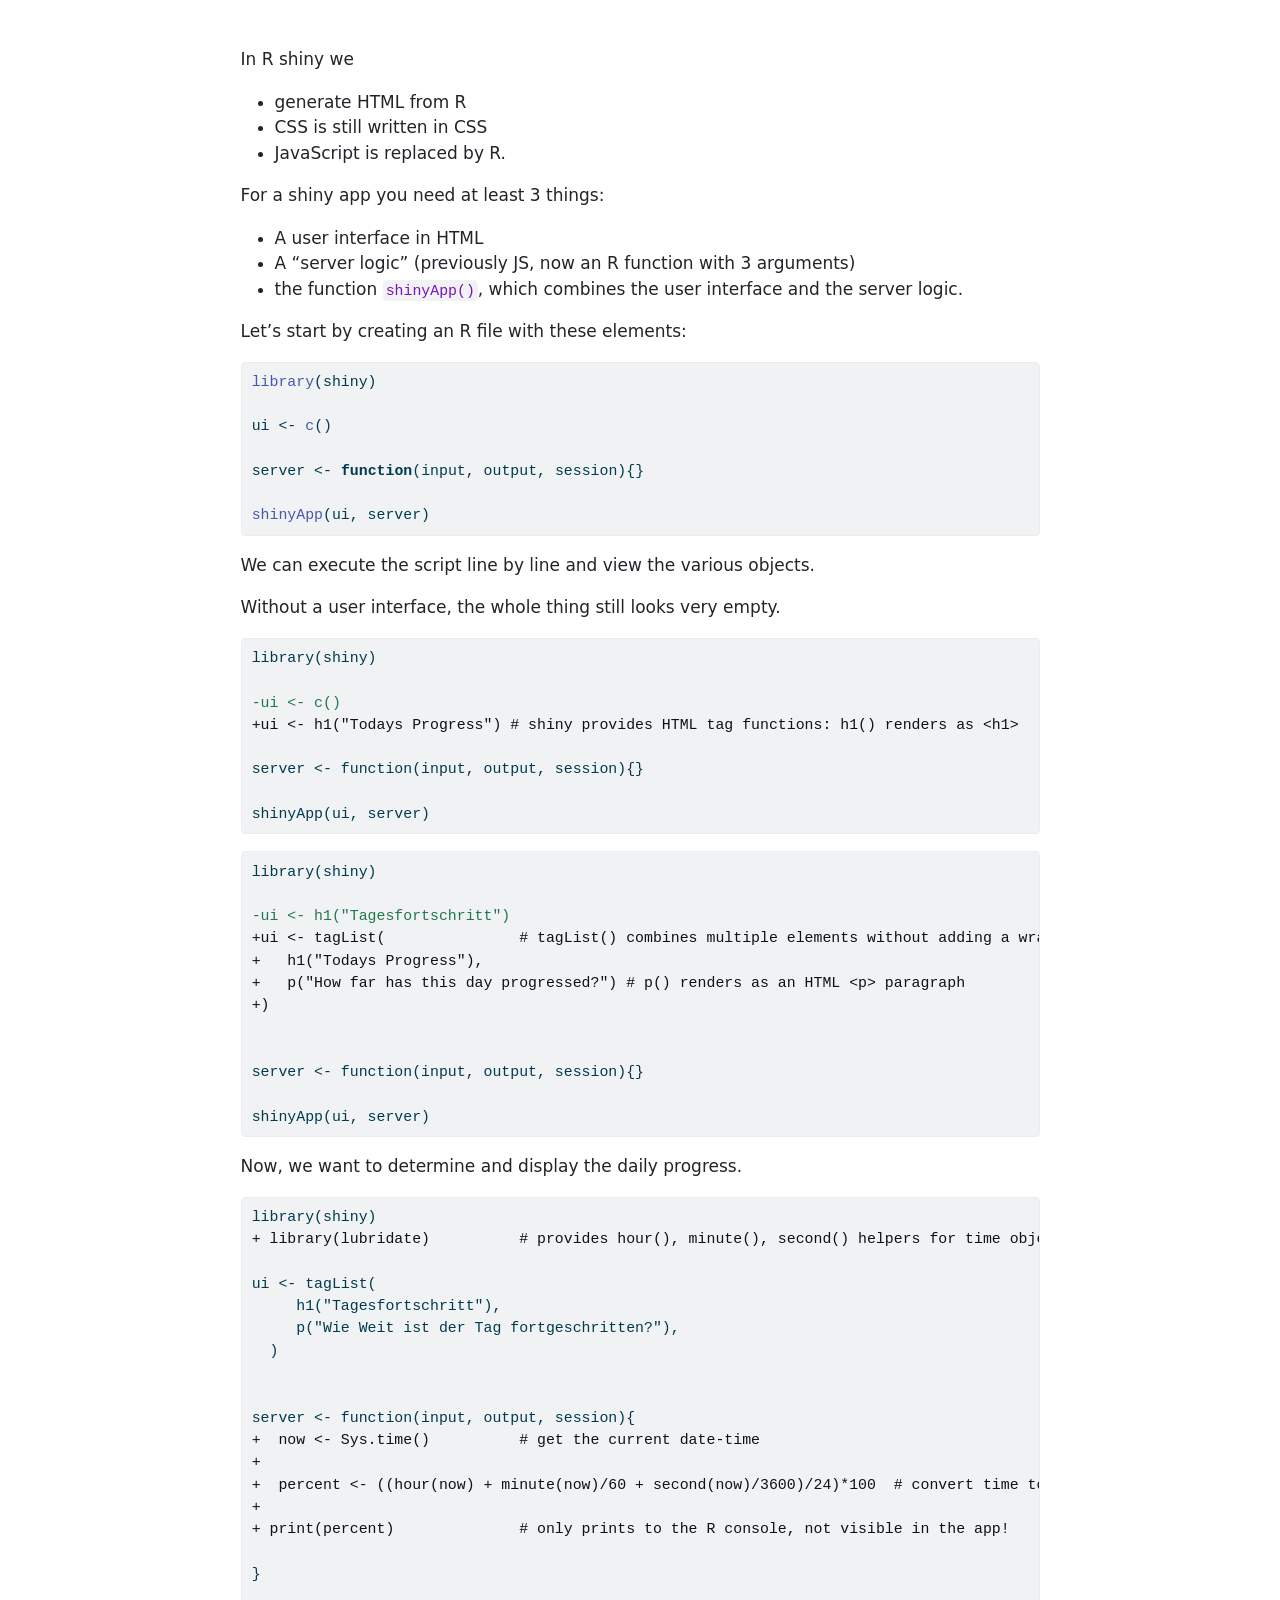
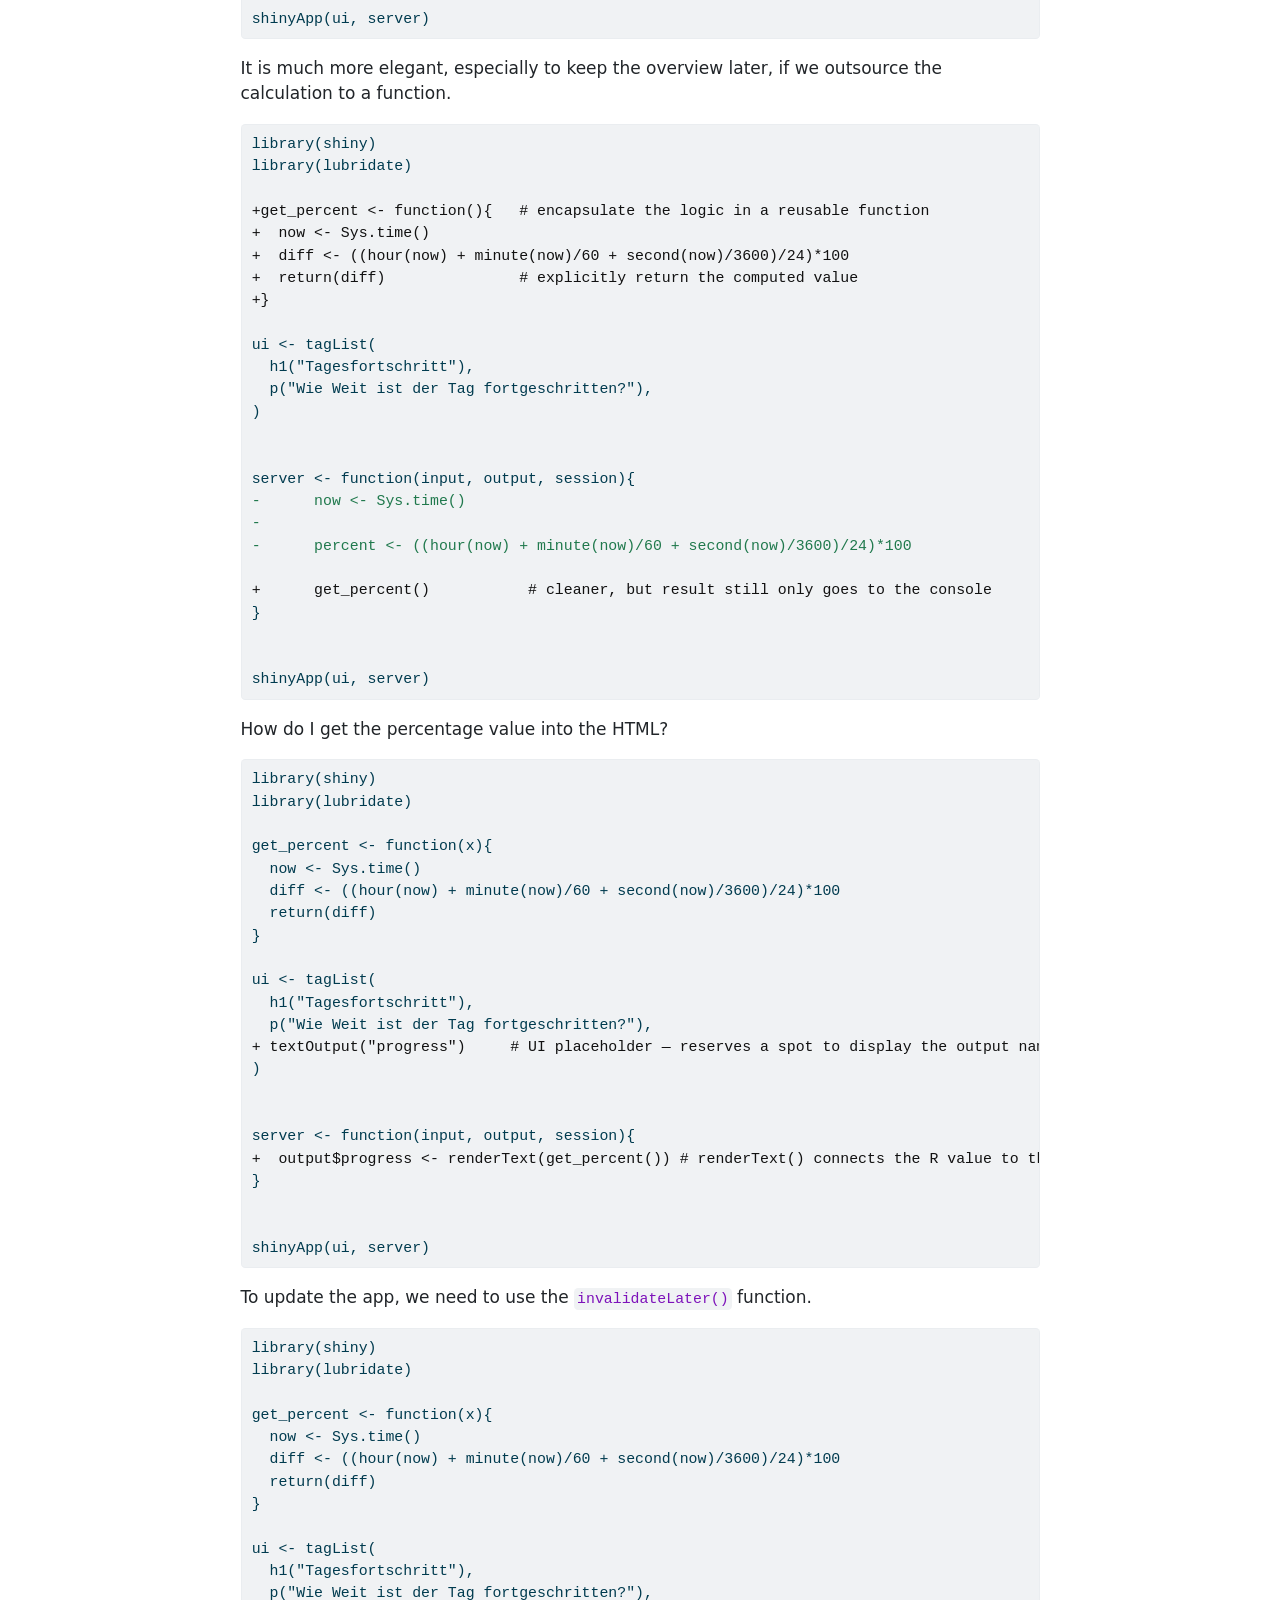
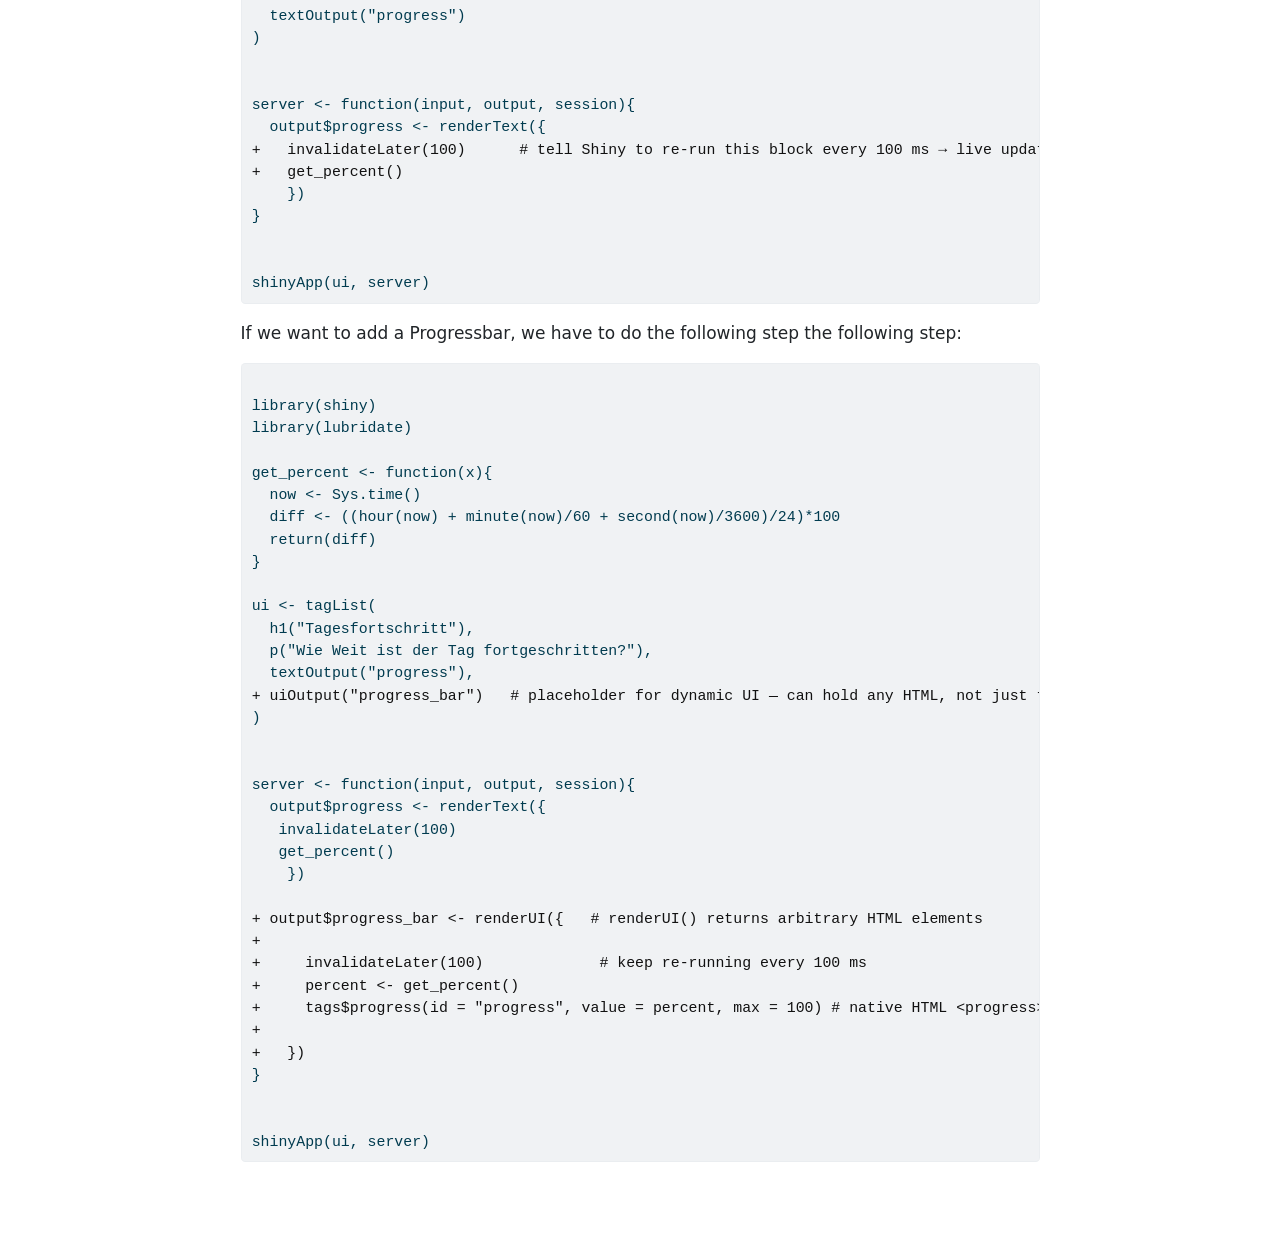
<file: walkthrough-shiny-tagesfortschritt.html>
<!DOCTYPE html>
<html xmlns="http://www.w3.org/1999/xhtml" lang="en" xml:lang="en"><head>

<meta charset="utf-8">
<meta name="generator" content="quarto-1.9.19">

<meta name="viewport" content="width=device-width, initial-scale=1.0, user-scalable=yes">


<title>walkthrough-shiny-tagesfortschritt</title>
<style>
/* Default styles provided by pandoc.
** See https://pandoc.org/MANUAL.html#variables-for-html for config info.
*/
code{white-space: pre-wrap;}
span.smallcaps{font-variant: small-caps;}
div.columns{display: flex; gap: min(4vw, 1.5em);}
div.column{flex: auto; overflow-x: auto;}
div.hanging-indent{margin-left: 1.5em; text-indent: -1.5em;}
ul.task-list{list-style: none;}
ul.task-list li input[type="checkbox"] {
  width: 0.8em;
  margin: 0 0.8em 0.2em -1em; /* quarto-specific, see https://github.com/quarto-dev/quarto-cli/issues/4556 */ 
  vertical-align: middle;
}
/* CSS for syntax highlighting */
html { -webkit-text-size-adjust: 100%; }
pre > code.sourceCode { white-space: pre; position: relative; }
pre > code.sourceCode > span { display: inline-block; line-height: 1.25; }
pre > code.sourceCode > span:empty { height: 1.2em; }
.sourceCode { overflow: visible; }
code.sourceCode > span { color: inherit; text-decoration: inherit; }
div.sourceCode { margin: 1em 0; }
pre.sourceCode { margin: 0; }
@media screen {
div.sourceCode { overflow: auto; }
}
@media print {
pre > code.sourceCode { white-space: pre-wrap; }
pre > code.sourceCode > span { text-indent: -5em; padding-left: 5em; }
}
pre.numberSource code
  { counter-reset: source-line 0; }
pre.numberSource code > span
  { position: relative; left: -4em; counter-increment: source-line; }
pre.numberSource code > span > a:first-child::before
  { content: counter(source-line);
    position: relative; left: -1em; text-align: right; vertical-align: baseline;
    border: none; display: inline-block;
    -webkit-touch-callout: none; -webkit-user-select: none;
    -khtml-user-select: none; -moz-user-select: none;
    -ms-user-select: none; user-select: none;
    padding: 0 4px; width: 4em;
  }
pre.numberSource { margin-left: 3em;  padding-left: 4px; }
div.sourceCode
  {   }
@media screen {
pre > code.sourceCode > span > a:first-child::before { text-decoration: underline; }
}
</style>


<script src="site_libs/quarto-nav/quarto-nav.js"></script>
<script src="site_libs/clipboard/clipboard.min.js"></script>
<script src="site_libs/quarto-search/autocomplete.umd.js"></script>
<script src="site_libs/quarto-search/fuse.min.js"></script>
<script src="site_libs/quarto-search/quarto-search.js"></script>
<meta name="quarto:offset" content="./">
<script src="site_libs/quarto-html/quarto.js" type="module"></script>
<script src="site_libs/quarto-html/tabsets/tabsets.js" type="module"></script>
<script src="site_libs/quarto-html/axe/axe-check.js" type="module"></script>
<script src="site_libs/quarto-html/popper.min.js"></script>
<script src="site_libs/quarto-html/tippy.umd.min.js"></script>
<script src="site_libs/quarto-html/anchor.min.js"></script>
<link href="site_libs/quarto-html/tippy.css" rel="stylesheet">
<link href="site_libs/quarto-html/quarto-syntax-highlighting-3f61aac59b63c3a2d0e87c59ee7d0662.css" rel="stylesheet" id="quarto-text-highlighting-styles">
<script src="site_libs/bootstrap/bootstrap.min.js"></script>
<link href="site_libs/bootstrap/bootstrap-icons.css" rel="stylesheet">
<link href="site_libs/bootstrap/bootstrap-7013eb072be138bb66cb423e394fb174.min.css" rel="stylesheet" append-hash="true" id="quarto-bootstrap" data-mode="light">
<script id="quarto-search-options" type="application/json">{
  "location": "sidebar",
  "copy-button": false,
  "collapse-after": 3,
  "panel-placement": "start",
  "type": "textbox",
  "limit": 50,
  "keyboard-shortcut": [
    "f",
    "/",
    "s"
  ],
  "show-item-context": false,
  "language": {
    "search-no-results-text": "No results",
    "search-matching-documents-text": "matching documents",
    "search-copy-link-title": "Copy link to search",
    "search-hide-matches-text": "Hide additional matches",
    "search-more-match-text": "more match in this document",
    "search-more-matches-text": "more matches in this document",
    "search-clear-button-title": "Clear",
    "search-text-placeholder": "",
    "search-detached-cancel-button-title": "Cancel",
    "search-submit-button-title": "Submit",
    "search-label": "Search"
  }
}</script>


</head>

<body class="fullcontent quarto-light">

<div id="quarto-search-results"></div>
<!-- content -->
<div id="quarto-content" class="quarto-container page-columns page-rows-contents page-layout-article">
<!-- sidebar -->
<!-- margin-sidebar -->
    
<!-- main -->
<main class="content" id="quarto-document-content"><header id="title-block-header" class="quarto-title-block"></header>




<p>In R shiny we</p>
<ul>
<li>generate HTML from R</li>
<li>CSS is still written in CSS</li>
<li>JavaScript is replaced by R.</li>
</ul>
<p>For a shiny app you need at least 3 things:</p>
<ul>
<li>A user interface in HTML</li>
<li>A “server logic” (previously JS, now an R function with 3 arguments)</li>
<li>the function <code>shinyApp()</code>, which combines the user interface and the server logic.</li>
</ul>
<p>Let’s start by creating an R file with these elements:</p>
<div class="code-copy-outer-scaffold"><div class="sourceCode" id="cb1"><pre class="sourceCode r code-with-copy"><code class="sourceCode r"><span id="cb1-1"><a href="#cb1-1" aria-hidden="true" tabindex="-1"></a><span class="fu">library</span>(shiny)</span>
<span id="cb1-2"><a href="#cb1-2" aria-hidden="true" tabindex="-1"></a></span>
<span id="cb1-3"><a href="#cb1-3" aria-hidden="true" tabindex="-1"></a>ui <span class="ot">&lt;-</span> <span class="fu">c</span>()</span>
<span id="cb1-4"><a href="#cb1-4" aria-hidden="true" tabindex="-1"></a></span>
<span id="cb1-5"><a href="#cb1-5" aria-hidden="true" tabindex="-1"></a>server <span class="ot">&lt;-</span> <span class="cf">function</span>(input, output, session){}</span>
<span id="cb1-6"><a href="#cb1-6" aria-hidden="true" tabindex="-1"></a></span>
<span id="cb1-7"><a href="#cb1-7" aria-hidden="true" tabindex="-1"></a><span class="fu">shinyApp</span>(ui, server)</span></code></pre></div><button title="Copy to Clipboard" class="code-copy-button"><i class="bi"></i></button></div>
<p>We can execute the script line by line and view the various objects.</p>
<p>Without a user interface, the whole thing still looks very empty.</p>
<div class="code-copy-outer-scaffold"><div class="sourceCode" id="cb2"><pre class="sourceCode diff code-with-copy"><code class="sourceCode diff"><span id="cb2-1"><a href="#cb2-1" aria-hidden="true" tabindex="-1"></a>library(shiny)</span>
<span id="cb2-2"><a href="#cb2-2" aria-hidden="true" tabindex="-1"></a></span>
<span id="cb2-3"><a href="#cb2-3" aria-hidden="true" tabindex="-1"></a><span class="st">-ui &lt;- c()</span></span>
<span id="cb2-4"><a href="#cb2-4" aria-hidden="true" tabindex="-1"></a><span class="va">+ui &lt;- h1("Todays Progress") # shiny provides HTML tag functions: h1() renders as &lt;h1&gt;</span></span>
<span id="cb2-5"><a href="#cb2-5" aria-hidden="true" tabindex="-1"></a></span>
<span id="cb2-6"><a href="#cb2-6" aria-hidden="true" tabindex="-1"></a>server &lt;- function(input, output, session){}</span>
<span id="cb2-7"><a href="#cb2-7" aria-hidden="true" tabindex="-1"></a></span>
<span id="cb2-8"><a href="#cb2-8" aria-hidden="true" tabindex="-1"></a>shinyApp(ui, server)</span></code></pre></div><button title="Copy to Clipboard" class="code-copy-button"><i class="bi"></i></button></div>
<div class="code-copy-outer-scaffold"><div class="sourceCode" id="cb3"><pre class="sourceCode diff code-with-copy"><code class="sourceCode diff"><span id="cb3-1"><a href="#cb3-1" aria-hidden="true" tabindex="-1"></a>library(shiny)</span>
<span id="cb3-2"><a href="#cb3-2" aria-hidden="true" tabindex="-1"></a></span>
<span id="cb3-3"><a href="#cb3-3" aria-hidden="true" tabindex="-1"></a><span class="st">-ui &lt;- h1("Tagesfortschritt")</span></span>
<span id="cb3-4"><a href="#cb3-4" aria-hidden="true" tabindex="-1"></a><span class="va">+ui &lt;- tagList(               # tagList() combines multiple elements without adding a wrapper tag</span></span>
<span id="cb3-5"><a href="#cb3-5" aria-hidden="true" tabindex="-1"></a><span class="va">+   h1("Todays Progress"),</span></span>
<span id="cb3-6"><a href="#cb3-6" aria-hidden="true" tabindex="-1"></a><span class="va">+   p("How far has this day progressed?") # p() renders as an HTML &lt;p&gt; paragraph</span></span>
<span id="cb3-7"><a href="#cb3-7" aria-hidden="true" tabindex="-1"></a><span class="va">+)</span></span>
<span id="cb3-8"><a href="#cb3-8" aria-hidden="true" tabindex="-1"></a></span>
<span id="cb3-9"><a href="#cb3-9" aria-hidden="true" tabindex="-1"></a></span>
<span id="cb3-10"><a href="#cb3-10" aria-hidden="true" tabindex="-1"></a>server &lt;- function(input, output, session){}</span>
<span id="cb3-11"><a href="#cb3-11" aria-hidden="true" tabindex="-1"></a></span>
<span id="cb3-12"><a href="#cb3-12" aria-hidden="true" tabindex="-1"></a>shinyApp(ui, server)</span></code></pre></div><button title="Copy to Clipboard" class="code-copy-button"><i class="bi"></i></button></div>
<p>Now, we want to determine and display the daily progress.</p>
<div class="code-copy-outer-scaffold"><div class="sourceCode" id="cb4"><pre class="sourceCode diff code-with-copy"><code class="sourceCode diff"><span id="cb4-1"><a href="#cb4-1" aria-hidden="true" tabindex="-1"></a>library(shiny)</span>
<span id="cb4-2"><a href="#cb4-2" aria-hidden="true" tabindex="-1"></a><span class="va">+ library(lubridate)          # provides hour(), minute(), second() helpers for time objects</span></span>
<span id="cb4-3"><a href="#cb4-3" aria-hidden="true" tabindex="-1"></a></span>
<span id="cb4-4"><a href="#cb4-4" aria-hidden="true" tabindex="-1"></a>ui &lt;- tagList(</span>
<span id="cb4-5"><a href="#cb4-5" aria-hidden="true" tabindex="-1"></a>     h1("Tagesfortschritt"),</span>
<span id="cb4-6"><a href="#cb4-6" aria-hidden="true" tabindex="-1"></a>     p("Wie Weit ist der Tag fortgeschritten?"),</span>
<span id="cb4-7"><a href="#cb4-7" aria-hidden="true" tabindex="-1"></a>  )</span>
<span id="cb4-8"><a href="#cb4-8" aria-hidden="true" tabindex="-1"></a></span>
<span id="cb4-9"><a href="#cb4-9" aria-hidden="true" tabindex="-1"></a></span>
<span id="cb4-10"><a href="#cb4-10" aria-hidden="true" tabindex="-1"></a>server &lt;- function(input, output, session){</span>
<span id="cb4-11"><a href="#cb4-11" aria-hidden="true" tabindex="-1"></a><span class="va">+  now &lt;- Sys.time()          # get the current date-time</span></span>
<span id="cb4-12"><a href="#cb4-12" aria-hidden="true" tabindex="-1"></a><span class="va">+</span></span>
<span id="cb4-13"><a href="#cb4-13" aria-hidden="true" tabindex="-1"></a><span class="va">+  percent &lt;- ((hour(now) + minute(now)/60 + second(now)/3600)/24)*100  # convert time to % of day</span></span>
<span id="cb4-14"><a href="#cb4-14" aria-hidden="true" tabindex="-1"></a><span class="va">+</span></span>
<span id="cb4-15"><a href="#cb4-15" aria-hidden="true" tabindex="-1"></a><span class="va">+ print(percent)              # only prints to the R console, not visible in the app!</span></span>
<span id="cb4-16"><a href="#cb4-16" aria-hidden="true" tabindex="-1"></a></span>
<span id="cb4-17"><a href="#cb4-17" aria-hidden="true" tabindex="-1"></a>}</span>
<span id="cb4-18"><a href="#cb4-18" aria-hidden="true" tabindex="-1"></a></span>
<span id="cb4-19"><a href="#cb4-19" aria-hidden="true" tabindex="-1"></a>shinyApp(ui, server)</span></code></pre></div><button title="Copy to Clipboard" class="code-copy-button"><i class="bi"></i></button></div>
<p>It is much more elegant, especially to keep the overview later, if we outsource the calculation to a function.</p>
<div class="code-copy-outer-scaffold"><div class="sourceCode" id="cb5"><pre class="sourceCode diff code-with-copy"><code class="sourceCode diff"><span id="cb5-1"><a href="#cb5-1" aria-hidden="true" tabindex="-1"></a>library(shiny)</span>
<span id="cb5-2"><a href="#cb5-2" aria-hidden="true" tabindex="-1"></a>library(lubridate)</span>
<span id="cb5-3"><a href="#cb5-3" aria-hidden="true" tabindex="-1"></a></span>
<span id="cb5-4"><a href="#cb5-4" aria-hidden="true" tabindex="-1"></a><span class="va">+get_percent &lt;- function(){   # encapsulate the logic in a reusable function</span></span>
<span id="cb5-5"><a href="#cb5-5" aria-hidden="true" tabindex="-1"></a><span class="va">+  now &lt;- Sys.time()</span></span>
<span id="cb5-6"><a href="#cb5-6" aria-hidden="true" tabindex="-1"></a><span class="va">+  diff &lt;- ((hour(now) + minute(now)/60 + second(now)/3600)/24)*100</span></span>
<span id="cb5-7"><a href="#cb5-7" aria-hidden="true" tabindex="-1"></a><span class="va">+  return(diff)               # explicitly return the computed value</span></span>
<span id="cb5-8"><a href="#cb5-8" aria-hidden="true" tabindex="-1"></a><span class="va">+}</span></span>
<span id="cb5-9"><a href="#cb5-9" aria-hidden="true" tabindex="-1"></a></span>
<span id="cb5-10"><a href="#cb5-10" aria-hidden="true" tabindex="-1"></a>ui &lt;- tagList(</span>
<span id="cb5-11"><a href="#cb5-11" aria-hidden="true" tabindex="-1"></a>  h1("Tagesfortschritt"),</span>
<span id="cb5-12"><a href="#cb5-12" aria-hidden="true" tabindex="-1"></a>  p("Wie Weit ist der Tag fortgeschritten?"),</span>
<span id="cb5-13"><a href="#cb5-13" aria-hidden="true" tabindex="-1"></a>)</span>
<span id="cb5-14"><a href="#cb5-14" aria-hidden="true" tabindex="-1"></a></span>
<span id="cb5-15"><a href="#cb5-15" aria-hidden="true" tabindex="-1"></a></span>
<span id="cb5-16"><a href="#cb5-16" aria-hidden="true" tabindex="-1"></a>server &lt;- function(input, output, session){</span>
<span id="cb5-17"><a href="#cb5-17" aria-hidden="true" tabindex="-1"></a><span class="st">-      now &lt;- Sys.time()</span></span>
<span id="cb5-18"><a href="#cb5-18" aria-hidden="true" tabindex="-1"></a><span class="st">-</span></span>
<span id="cb5-19"><a href="#cb5-19" aria-hidden="true" tabindex="-1"></a><span class="st">-      percent &lt;- ((hour(now) + minute(now)/60 + second(now)/3600)/24)*100</span></span>
<span id="cb5-20"><a href="#cb5-20" aria-hidden="true" tabindex="-1"></a></span>
<span id="cb5-21"><a href="#cb5-21" aria-hidden="true" tabindex="-1"></a><span class="va">+      get_percent()           # cleaner, but result still only goes to the console</span></span>
<span id="cb5-22"><a href="#cb5-22" aria-hidden="true" tabindex="-1"></a>}</span>
<span id="cb5-23"><a href="#cb5-23" aria-hidden="true" tabindex="-1"></a></span>
<span id="cb5-24"><a href="#cb5-24" aria-hidden="true" tabindex="-1"></a></span>
<span id="cb5-25"><a href="#cb5-25" aria-hidden="true" tabindex="-1"></a>shinyApp(ui, server)</span></code></pre></div><button title="Copy to Clipboard" class="code-copy-button"><i class="bi"></i></button></div>
<p>How do I get the percentage value into the HTML?</p>
<div class="code-copy-outer-scaffold"><div class="sourceCode" id="cb6"><pre class="sourceCode diff code-with-copy"><code class="sourceCode diff"><span id="cb6-1"><a href="#cb6-1" aria-hidden="true" tabindex="-1"></a>library(shiny)</span>
<span id="cb6-2"><a href="#cb6-2" aria-hidden="true" tabindex="-1"></a>library(lubridate)</span>
<span id="cb6-3"><a href="#cb6-3" aria-hidden="true" tabindex="-1"></a></span>
<span id="cb6-4"><a href="#cb6-4" aria-hidden="true" tabindex="-1"></a>get_percent &lt;- function(x){</span>
<span id="cb6-5"><a href="#cb6-5" aria-hidden="true" tabindex="-1"></a>  now &lt;- Sys.time()</span>
<span id="cb6-6"><a href="#cb6-6" aria-hidden="true" tabindex="-1"></a>  diff &lt;- ((hour(now) + minute(now)/60 + second(now)/3600)/24)*100</span>
<span id="cb6-7"><a href="#cb6-7" aria-hidden="true" tabindex="-1"></a>  return(diff)</span>
<span id="cb6-8"><a href="#cb6-8" aria-hidden="true" tabindex="-1"></a>}</span>
<span id="cb6-9"><a href="#cb6-9" aria-hidden="true" tabindex="-1"></a></span>
<span id="cb6-10"><a href="#cb6-10" aria-hidden="true" tabindex="-1"></a>ui &lt;- tagList(</span>
<span id="cb6-11"><a href="#cb6-11" aria-hidden="true" tabindex="-1"></a>  h1("Tagesfortschritt"),</span>
<span id="cb6-12"><a href="#cb6-12" aria-hidden="true" tabindex="-1"></a>  p("Wie Weit ist der Tag fortgeschritten?"),</span>
<span id="cb6-13"><a href="#cb6-13" aria-hidden="true" tabindex="-1"></a><span class="va">+ textOutput("progress")     # UI placeholder — reserves a spot to display the output named "progress"</span></span>
<span id="cb6-14"><a href="#cb6-14" aria-hidden="true" tabindex="-1"></a>)</span>
<span id="cb6-15"><a href="#cb6-15" aria-hidden="true" tabindex="-1"></a></span>
<span id="cb6-16"><a href="#cb6-16" aria-hidden="true" tabindex="-1"></a></span>
<span id="cb6-17"><a href="#cb6-17" aria-hidden="true" tabindex="-1"></a>server &lt;- function(input, output, session){</span>
<span id="cb6-18"><a href="#cb6-18" aria-hidden="true" tabindex="-1"></a><span class="va">+  output$progress &lt;- renderText(get_percent()) # renderText() connects the R value to the UI placeholder</span></span>
<span id="cb6-19"><a href="#cb6-19" aria-hidden="true" tabindex="-1"></a>}</span>
<span id="cb6-20"><a href="#cb6-20" aria-hidden="true" tabindex="-1"></a></span>
<span id="cb6-21"><a href="#cb6-21" aria-hidden="true" tabindex="-1"></a></span>
<span id="cb6-22"><a href="#cb6-22" aria-hidden="true" tabindex="-1"></a>shinyApp(ui, server)</span></code></pre></div><button title="Copy to Clipboard" class="code-copy-button"><i class="bi"></i></button></div>
<p>To update the app, we need to use the <code>invalidateLater()</code> function.</p>
<div class="code-copy-outer-scaffold"><div class="sourceCode" id="cb7"><pre class="sourceCode diff code-with-copy"><code class="sourceCode diff"><span id="cb7-1"><a href="#cb7-1" aria-hidden="true" tabindex="-1"></a>library(shiny)</span>
<span id="cb7-2"><a href="#cb7-2" aria-hidden="true" tabindex="-1"></a>library(lubridate)</span>
<span id="cb7-3"><a href="#cb7-3" aria-hidden="true" tabindex="-1"></a></span>
<span id="cb7-4"><a href="#cb7-4" aria-hidden="true" tabindex="-1"></a>get_percent &lt;- function(x){</span>
<span id="cb7-5"><a href="#cb7-5" aria-hidden="true" tabindex="-1"></a>  now &lt;- Sys.time()</span>
<span id="cb7-6"><a href="#cb7-6" aria-hidden="true" tabindex="-1"></a>  diff &lt;- ((hour(now) + minute(now)/60 + second(now)/3600)/24)*100</span>
<span id="cb7-7"><a href="#cb7-7" aria-hidden="true" tabindex="-1"></a>  return(diff)</span>
<span id="cb7-8"><a href="#cb7-8" aria-hidden="true" tabindex="-1"></a>}</span>
<span id="cb7-9"><a href="#cb7-9" aria-hidden="true" tabindex="-1"></a></span>
<span id="cb7-10"><a href="#cb7-10" aria-hidden="true" tabindex="-1"></a>ui &lt;- tagList(</span>
<span id="cb7-11"><a href="#cb7-11" aria-hidden="true" tabindex="-1"></a>  h1("Tagesfortschritt"),</span>
<span id="cb7-12"><a href="#cb7-12" aria-hidden="true" tabindex="-1"></a>  p("Wie Weit ist der Tag fortgeschritten?"),</span>
<span id="cb7-13"><a href="#cb7-13" aria-hidden="true" tabindex="-1"></a>  textOutput("progress")</span>
<span id="cb7-14"><a href="#cb7-14" aria-hidden="true" tabindex="-1"></a>)</span>
<span id="cb7-15"><a href="#cb7-15" aria-hidden="true" tabindex="-1"></a></span>
<span id="cb7-16"><a href="#cb7-16" aria-hidden="true" tabindex="-1"></a></span>
<span id="cb7-17"><a href="#cb7-17" aria-hidden="true" tabindex="-1"></a>server &lt;- function(input, output, session){</span>
<span id="cb7-18"><a href="#cb7-18" aria-hidden="true" tabindex="-1"></a>  output$progress &lt;- renderText({</span>
<span id="cb7-19"><a href="#cb7-19" aria-hidden="true" tabindex="-1"></a><span class="va">+   invalidateLater(100)      # tell Shiny to re-run this block every 100 ms → live updates</span></span>
<span id="cb7-20"><a href="#cb7-20" aria-hidden="true" tabindex="-1"></a><span class="va">+   get_percent()</span></span>
<span id="cb7-21"><a href="#cb7-21" aria-hidden="true" tabindex="-1"></a>    })</span>
<span id="cb7-22"><a href="#cb7-22" aria-hidden="true" tabindex="-1"></a>}</span>
<span id="cb7-23"><a href="#cb7-23" aria-hidden="true" tabindex="-1"></a></span>
<span id="cb7-24"><a href="#cb7-24" aria-hidden="true" tabindex="-1"></a></span>
<span id="cb7-25"><a href="#cb7-25" aria-hidden="true" tabindex="-1"></a>shinyApp(ui, server)</span></code></pre></div><button title="Copy to Clipboard" class="code-copy-button"><i class="bi"></i></button></div>
<p>If we want to add a Progressbar, we have to do the following step the following step:</p>
<div class="code-copy-outer-scaffold"><div class="sourceCode" id="cb8"><pre class="sourceCode diff code-with-copy"><code class="sourceCode diff"><span id="cb8-1"><a href="#cb8-1" aria-hidden="true" tabindex="-1"></a></span>
<span id="cb8-2"><a href="#cb8-2" aria-hidden="true" tabindex="-1"></a>library(shiny)</span>
<span id="cb8-3"><a href="#cb8-3" aria-hidden="true" tabindex="-1"></a>library(lubridate)</span>
<span id="cb8-4"><a href="#cb8-4" aria-hidden="true" tabindex="-1"></a></span>
<span id="cb8-5"><a href="#cb8-5" aria-hidden="true" tabindex="-1"></a>get_percent &lt;- function(x){</span>
<span id="cb8-6"><a href="#cb8-6" aria-hidden="true" tabindex="-1"></a>  now &lt;- Sys.time()</span>
<span id="cb8-7"><a href="#cb8-7" aria-hidden="true" tabindex="-1"></a>  diff &lt;- ((hour(now) + minute(now)/60 + second(now)/3600)/24)*100</span>
<span id="cb8-8"><a href="#cb8-8" aria-hidden="true" tabindex="-1"></a>  return(diff)</span>
<span id="cb8-9"><a href="#cb8-9" aria-hidden="true" tabindex="-1"></a>}</span>
<span id="cb8-10"><a href="#cb8-10" aria-hidden="true" tabindex="-1"></a></span>
<span id="cb8-11"><a href="#cb8-11" aria-hidden="true" tabindex="-1"></a>ui &lt;- tagList(</span>
<span id="cb8-12"><a href="#cb8-12" aria-hidden="true" tabindex="-1"></a>  h1("Tagesfortschritt"),</span>
<span id="cb8-13"><a href="#cb8-13" aria-hidden="true" tabindex="-1"></a>  p("Wie Weit ist der Tag fortgeschritten?"),</span>
<span id="cb8-14"><a href="#cb8-14" aria-hidden="true" tabindex="-1"></a>  textOutput("progress"),</span>
<span id="cb8-15"><a href="#cb8-15" aria-hidden="true" tabindex="-1"></a><span class="va">+ uiOutput("progress_bar")   # placeholder for dynamic UI — can hold any HTML, not just text</span></span>
<span id="cb8-16"><a href="#cb8-16" aria-hidden="true" tabindex="-1"></a>)</span>
<span id="cb8-17"><a href="#cb8-17" aria-hidden="true" tabindex="-1"></a></span>
<span id="cb8-18"><a href="#cb8-18" aria-hidden="true" tabindex="-1"></a></span>
<span id="cb8-19"><a href="#cb8-19" aria-hidden="true" tabindex="-1"></a>server &lt;- function(input, output, session){</span>
<span id="cb8-20"><a href="#cb8-20" aria-hidden="true" tabindex="-1"></a>  output$progress &lt;- renderText({</span>
<span id="cb8-21"><a href="#cb8-21" aria-hidden="true" tabindex="-1"></a>   invalidateLater(100)</span>
<span id="cb8-22"><a href="#cb8-22" aria-hidden="true" tabindex="-1"></a>   get_percent()</span>
<span id="cb8-23"><a href="#cb8-23" aria-hidden="true" tabindex="-1"></a>    })</span>
<span id="cb8-24"><a href="#cb8-24" aria-hidden="true" tabindex="-1"></a></span>
<span id="cb8-25"><a href="#cb8-25" aria-hidden="true" tabindex="-1"></a><span class="va">+ output$progress_bar &lt;- renderUI({   # renderUI() returns arbitrary HTML elements</span></span>
<span id="cb8-26"><a href="#cb8-26" aria-hidden="true" tabindex="-1"></a><span class="va">+</span></span>
<span id="cb8-27"><a href="#cb8-27" aria-hidden="true" tabindex="-1"></a><span class="va">+     invalidateLater(100)             # keep re-running every 100 ms</span></span>
<span id="cb8-28"><a href="#cb8-28" aria-hidden="true" tabindex="-1"></a><span class="va">+     percent &lt;- get_percent()</span></span>
<span id="cb8-29"><a href="#cb8-29" aria-hidden="true" tabindex="-1"></a><span class="va">+     tags$progress(id = "progress", value = percent, max = 100) # native HTML &lt;progress&gt; element</span></span>
<span id="cb8-30"><a href="#cb8-30" aria-hidden="true" tabindex="-1"></a><span class="va">+</span></span>
<span id="cb8-31"><a href="#cb8-31" aria-hidden="true" tabindex="-1"></a><span class="va">+   })</span></span>
<span id="cb8-32"><a href="#cb8-32" aria-hidden="true" tabindex="-1"></a>}</span>
<span id="cb8-33"><a href="#cb8-33" aria-hidden="true" tabindex="-1"></a></span>
<span id="cb8-34"><a href="#cb8-34" aria-hidden="true" tabindex="-1"></a></span>
<span id="cb8-35"><a href="#cb8-35" aria-hidden="true" tabindex="-1"></a>shinyApp(ui, server)</span></code></pre></div><button title="Copy to Clipboard" class="code-copy-button"><i class="bi"></i></button></div>



</main> <!-- /main -->
<script id="quarto-html-after-body" type="application/javascript">
  window.document.addEventListener("DOMContentLoaded", function (event) {
    const icon = "";
    const anchorJS = new window.AnchorJS();
    anchorJS.options = {
      placement: 'right',
      icon: icon
    };
    anchorJS.add('.anchored');
    const isCodeAnnotation = (el) => {
      for (const clz of el.classList) {
        if (clz.startsWith('code-annotation-')) {                     
          return true;
        }
      }
      return false;
    }
    const onCopySuccess = function(e) {
      // button target
      const button = e.trigger;
      // don't keep focus
      button.blur();
      // flash "checked"
      button.classList.add('code-copy-button-checked');
      var currentTitle = button.getAttribute("title");
      button.setAttribute("title", "Copied!");
      let tooltip;
      if (window.bootstrap) {
        button.setAttribute("data-bs-toggle", "tooltip");
        button.setAttribute("data-bs-placement", "left");
        button.setAttribute("data-bs-title", "Copied!");
        tooltip = new bootstrap.Tooltip(button, 
          { trigger: "manual", 
            customClass: "code-copy-button-tooltip",
            offset: [0, -8]});
        tooltip.show();    
      }
      setTimeout(function() {
        if (tooltip) {
          tooltip.hide();
          button.removeAttribute("data-bs-title");
          button.removeAttribute("data-bs-toggle");
          button.removeAttribute("data-bs-placement");
        }
        button.setAttribute("title", currentTitle);
        button.classList.remove('code-copy-button-checked');
      }, 1000);
      // clear code selection
      e.clearSelection();
    }
    const getTextToCopy = function(trigger) {
      const outerScaffold = trigger.parentElement.cloneNode(true);
      const codeEl = outerScaffold.querySelector('code');
      for (const childEl of codeEl.children) {
        if (isCodeAnnotation(childEl)) {
          childEl.remove();
        }
      }
      return codeEl.innerText;
    }
    const clipboard = new window.ClipboardJS('.code-copy-button:not([data-in-quarto-modal])', {
      text: getTextToCopy
    });
    clipboard.on('success', onCopySuccess);
    if (window.document.getElementById('quarto-embedded-source-code-modal')) {
      const clipboardModal = new window.ClipboardJS('.code-copy-button[data-in-quarto-modal]', {
        text: getTextToCopy,
        container: window.document.getElementById('quarto-embedded-source-code-modal')
      });
      clipboardModal.on('success', onCopySuccess);
    }
      var localhostRegex = new RegExp(/^(?:http|https):\/\/localhost\:?[0-9]*\//);
      var mailtoRegex = new RegExp(/^mailto:/);
        var filterRegex = new RegExp("https:\/\/ADLS-Communication-Collaboration\.github\.io\/shiny-intro\/");
      var isInternal = (href) => {
          return filterRegex.test(href) || localhostRegex.test(href) || mailtoRegex.test(href);
      }
      // Inspect non-navigation links and adorn them if external
     var links = window.document.querySelectorAll('a[href]:not(.nav-link):not(.navbar-brand):not(.toc-action):not(.sidebar-link):not(.sidebar-item-toggle):not(.pagination-link):not(.no-external):not([aria-hidden]):not(.dropdown-item):not(.quarto-navigation-tool):not(.about-link)');
      for (var i=0; i<links.length; i++) {
        const link = links[i];
        if (!isInternal(link.href)) {
          // undo the damage that might have been done by quarto-nav.js in the case of
          // links that we want to consider external
          if (link.dataset.originalHref !== undefined) {
            link.href = link.dataset.originalHref;
          }
        }
      }
    function tippyHover(el, contentFn, onTriggerFn, onUntriggerFn) {
      const config = {
        allowHTML: true,
        maxWidth: 500,
        delay: 100,
        arrow: false,
        appendTo: function(el) {
            return el.parentElement;
        },
        interactive: true,
        interactiveBorder: 10,
        theme: 'quarto',
        placement: 'bottom-start',
      };
      if (contentFn) {
        config.content = contentFn;
      }
      if (onTriggerFn) {
        config.onTrigger = onTriggerFn;
      }
      if (onUntriggerFn) {
        config.onUntrigger = onUntriggerFn;
      }
      window.tippy(el, config); 
    }
    const noterefs = window.document.querySelectorAll('a[role="doc-noteref"]');
    for (var i=0; i<noterefs.length; i++) {
      const ref = noterefs[i];
      tippyHover(ref, function() {
        // use id or data attribute instead here
        let href = ref.getAttribute('data-footnote-href') || ref.getAttribute('href');
        try { href = new URL(href).hash; } catch {}
        const id = href.replace(/^#\/?/, "");
        const note = window.document.getElementById(id);
        if (note) {
          return note.innerHTML;
        } else {
          return "";
        }
      });
    }
    const xrefs = window.document.querySelectorAll('a.quarto-xref');
    const processXRef = (id, note) => {
      // Strip column container classes
      const stripColumnClz = (el) => {
        el.classList.remove("page-full", "page-columns");
        if (el.children) {
          for (const child of el.children) {
            stripColumnClz(child);
          }
        }
      }
      stripColumnClz(note)
      if (id === null || id.startsWith('sec-')) {
        // Special case sections, only their first couple elements
        const container = document.createElement("div");
        if (note.children && note.children.length > 2) {
          container.appendChild(note.children[0].cloneNode(true));
          for (let i = 1; i < note.children.length; i++) {
            const child = note.children[i];
            if (child.tagName === "P" && child.innerText === "") {
              continue;
            } else {
              container.appendChild(child.cloneNode(true));
              break;
            }
          }
          if (window.Quarto?.typesetMath) {
            window.Quarto.typesetMath(container);
          }
          return container.innerHTML
        } else {
          if (window.Quarto?.typesetMath) {
            window.Quarto.typesetMath(note);
          }
          return note.innerHTML;
        }
      } else {
        // Remove any anchor links if they are present
        const anchorLink = note.querySelector('a.anchorjs-link');
        if (anchorLink) {
          anchorLink.remove();
        }
        if (window.Quarto?.typesetMath) {
          window.Quarto.typesetMath(note);
        }
        if (note.classList.contains("callout")) {
          return note.outerHTML;
        } else {
          return note.innerHTML;
        }
      }
    }
    for (var i=0; i<xrefs.length; i++) {
      const xref = xrefs[i];
      tippyHover(xref, undefined, function(instance) {
        instance.disable();
        let url = xref.getAttribute('href');
        let hash = undefined; 
        if (url.startsWith('#')) {
          hash = url;
        } else {
          try { hash = new URL(url).hash; } catch {}
        }
        if (hash) {
          const id = hash.replace(/^#\/?/, "");
          const note = window.document.getElementById(id);
          if (note !== null) {
            try {
              const html = processXRef(id, note.cloneNode(true));
              instance.setContent(html);
            } finally {
              instance.enable();
              instance.show();
            }
          } else {
            // See if we can fetch this
            fetch(url.split('#')[0])
            .then(res => res.text())
            .then(html => {
              const parser = new DOMParser();
              const htmlDoc = parser.parseFromString(html, "text/html");
              const note = htmlDoc.getElementById(id);
              if (note !== null) {
                const html = processXRef(id, note);
                instance.setContent(html);
              } 
            }).finally(() => {
              instance.enable();
              instance.show();
            });
          }
        } else {
          // See if we can fetch a full url (with no hash to target)
          // This is a special case and we should probably do some content thinning / targeting
          fetch(url)
          .then(res => res.text())
          .then(html => {
            const parser = new DOMParser();
            const htmlDoc = parser.parseFromString(html, "text/html");
            const note = htmlDoc.querySelector('main.content');
            if (note !== null) {
              // This should only happen for chapter cross references
              // (since there is no id in the URL)
              // remove the first header
              if (note.children.length > 0 && note.children[0].tagName === "HEADER") {
                note.children[0].remove();
              }
              const html = processXRef(null, note);
              instance.setContent(html);
            } 
          }).finally(() => {
            instance.enable();
            instance.show();
          });
        }
      }, function(instance) {
      });
    }
        let selectedAnnoteEl;
        const selectorForAnnotation = ( cell, annotation) => {
          let cellAttr = 'data-code-cell="' + cell + '"';
          let lineAttr = 'data-code-annotation="' +  annotation + '"';
          const selector = 'span[' + cellAttr + '][' + lineAttr + ']';
          return selector;
        }
        const selectCodeLines = (annoteEl) => {
          const doc = window.document;
          const targetCell = annoteEl.getAttribute("data-target-cell");
          const targetAnnotation = annoteEl.getAttribute("data-target-annotation");
          const annoteSpan = window.document.querySelector(selectorForAnnotation(targetCell, targetAnnotation));
          const lines = annoteSpan.getAttribute("data-code-lines").split(",");
          const lineIds = lines.map((line) => {
            return targetCell + "-" + line;
          })
          let top = null;
          let height = null;
          let parent = null;
          if (lineIds.length > 0) {
              //compute the position of the single el (top and bottom and make a div)
              const el = window.document.getElementById(lineIds[0]);
              top = el.offsetTop;
              height = el.offsetHeight;
              parent = el.parentElement.parentElement;
            if (lineIds.length > 1) {
              const lastEl = window.document.getElementById(lineIds[lineIds.length - 1]);
              const bottom = lastEl.offsetTop + lastEl.offsetHeight;
              height = bottom - top;
            }
            if (top !== null && height !== null && parent !== null) {
              // cook up a div (if necessary) and position it 
              let div = window.document.getElementById("code-annotation-line-highlight");
              if (div === null) {
                div = window.document.createElement("div");
                div.setAttribute("id", "code-annotation-line-highlight");
                div.style.position = 'absolute';
                parent.appendChild(div);
              }
              div.style.top = top - 2 + "px";
              div.style.height = height + 4 + "px";
              div.style.left = 0;
              let gutterDiv = window.document.getElementById("code-annotation-line-highlight-gutter");
              if (gutterDiv === null) {
                gutterDiv = window.document.createElement("div");
                gutterDiv.setAttribute("id", "code-annotation-line-highlight-gutter");
                gutterDiv.style.position = 'absolute';
                const codeCell = window.document.getElementById(targetCell);
                const gutter = codeCell.querySelector('.code-annotation-gutter');
                gutter.appendChild(gutterDiv);
              }
              gutterDiv.style.top = top - 2 + "px";
              gutterDiv.style.height = height + 4 + "px";
            }
            selectedAnnoteEl = annoteEl;
          }
        };
        const unselectCodeLines = () => {
          const elementsIds = ["code-annotation-line-highlight", "code-annotation-line-highlight-gutter"];
          elementsIds.forEach((elId) => {
            const div = window.document.getElementById(elId);
            if (div) {
              div.remove();
            }
          });
          selectedAnnoteEl = undefined;
        };
          // Handle positioning of the toggle
      window.addEventListener(
        "resize",
        throttle(() => {
          elRect = undefined;
          if (selectedAnnoteEl) {
            selectCodeLines(selectedAnnoteEl);
          }
        }, 10)
      );
      function throttle(fn, ms) {
      let throttle = false;
      let timer;
        return (...args) => {
          if(!throttle) { // first call gets through
              fn.apply(this, args);
              throttle = true;
          } else { // all the others get throttled
              if(timer) clearTimeout(timer); // cancel #2
              timer = setTimeout(() => {
                fn.apply(this, args);
                timer = throttle = false;
              }, ms);
          }
        };
      }
        // Attach click handler to the DT
        const annoteDls = window.document.querySelectorAll('dt[data-target-cell]');
        for (const annoteDlNode of annoteDls) {
          annoteDlNode.addEventListener('click', (event) => {
            const clickedEl = event.target;
            if (clickedEl !== selectedAnnoteEl) {
              unselectCodeLines();
              const activeEl = window.document.querySelector('dt[data-target-cell].code-annotation-active');
              if (activeEl) {
                activeEl.classList.remove('code-annotation-active');
              }
              selectCodeLines(clickedEl);
              clickedEl.classList.add('code-annotation-active');
            } else {
              // Unselect the line
              unselectCodeLines();
              clickedEl.classList.remove('code-annotation-active');
            }
          });
        }
    const findCites = (el) => {
      const parentEl = el.parentElement;
      if (parentEl) {
        const cites = parentEl.dataset.cites;
        if (cites) {
          return {
            el,
            cites: cites.split(' ')
          };
        } else {
          return findCites(el.parentElement)
        }
      } else {
        return undefined;
      }
    };
    var bibliorefs = window.document.querySelectorAll('a[role="doc-biblioref"]');
    for (var i=0; i<bibliorefs.length; i++) {
      const ref = bibliorefs[i];
      const citeInfo = findCites(ref);
      if (citeInfo) {
        tippyHover(citeInfo.el, function() {
          var popup = window.document.createElement('div');
          citeInfo.cites.forEach(function(cite) {
            var citeDiv = window.document.createElement('div');
            citeDiv.classList.add('hanging-indent');
            citeDiv.classList.add('csl-entry');
            var biblioDiv = window.document.getElementById('ref-' + cite);
            if (biblioDiv) {
              citeDiv.innerHTML = biblioDiv.innerHTML;
            }
            popup.appendChild(citeDiv);
          });
          return popup.innerHTML;
        });
      }
    }
  });
  </script>
</div> <!-- /content -->




</body></html>
</file>
<file: site_libs/quarto-html/tippy.css>
.tippy-box[data-animation=fade][data-state=hidden]{opacity:0}[data-tippy-root]{max-width:calc(100vw - 10px)}.tippy-box{position:relative;background-color:#333;color:#fff;border-radius:4px;font-size:14px;line-height:1.4;white-space:normal;outline:0;transition-property:transform,visibility,opacity}.tippy-box[data-placement^=top]>.tippy-arrow{bottom:0}.tippy-box[data-placement^=top]>.tippy-arrow:before{bottom:-7px;left:0;border-width:8px 8px 0;border-top-color:initial;transform-origin:center top}.tippy-box[data-placement^=bottom]>.tippy-arrow{top:0}.tippy-box[data-placement^=bottom]>.tippy-arrow:before{top:-7px;left:0;border-width:0 8px 8px;border-bottom-color:initial;transform-origin:center bottom}.tippy-box[data-placement^=left]>.tippy-arrow{right:0}.tippy-box[data-placement^=left]>.tippy-arrow:before{border-width:8px 0 8px 8px;border-left-color:initial;right:-7px;transform-origin:center left}.tippy-box[data-placement^=right]>.tippy-arrow{left:0}.tippy-box[data-placement^=right]>.tippy-arrow:before{left:-7px;border-width:8px 8px 8px 0;border-right-color:initial;transform-origin:center right}.tippy-box[data-inertia][data-state=visible]{transition-timing-function:cubic-bezier(.54,1.5,.38,1.11)}.tippy-arrow{width:16px;height:16px;color:#333}.tippy-arrow:before{content:"";position:absolute;border-color:transparent;border-style:solid}.tippy-content{position:relative;padding:5px 9px;z-index:1}
</file>
<file: site_libs/quarto-html/quarto-syntax-highlighting-3f61aac59b63c3a2d0e87c59ee7d0662.css>
/* quarto syntax highlight colors */
:root {
  --quarto-hl-ot-color: #003B4F;
  --quarto-hl-at-color: #657422;
  --quarto-hl-ss-color: #20794D;
  --quarto-hl-an-color: #5E5E5E;
  --quarto-hl-fu-color: #4758AB;
  --quarto-hl-st-color: #20794D;
  --quarto-hl-cf-color: #003B4F;
  --quarto-hl-op-color: #5E5E5E;
  --quarto-hl-er-color: #AD0000;
  --quarto-hl-bn-color: #AD0000;
  --quarto-hl-al-color: #AD0000;
  --quarto-hl-va-color: #111111;
  --quarto-hl-bu-color: inherit;
  --quarto-hl-ex-color: inherit;
  --quarto-hl-pp-color: #AD0000;
  --quarto-hl-in-color: #5E5E5E;
  --quarto-hl-vs-color: #20794D;
  --quarto-hl-wa-color: #5E5E5E;
  --quarto-hl-do-color: #5E5E5E;
  --quarto-hl-im-color: #00769E;
  --quarto-hl-ch-color: #20794D;
  --quarto-hl-dt-color: #AD0000;
  --quarto-hl-fl-color: #AD0000;
  --quarto-hl-co-color: #5E5E5E;
  --quarto-hl-cv-color: #5E5E5E;
  --quarto-hl-cn-color: #8f5902;
  --quarto-hl-sc-color: #5E5E5E;
  --quarto-hl-dv-color: #AD0000;
  --quarto-hl-kw-color: #003B4F;
}

/* other quarto variables */
:root {
  --quarto-font-monospace: SFMono-Regular, Menlo, Monaco, Consolas, "Liberation Mono", "Courier New", monospace;
}

/* syntax highlight based on Pandoc's rules */
pre > code.sourceCode > span {
  color: #003B4F;
}

code.sourceCode > span {
  color: #003B4F;
}

div.sourceCode,
div.sourceCode pre.sourceCode {
  color: #003B4F;
}

/* Normal */
code span {
  color: #003B4F;
}

/* Alert */
code span.al {
  color: #AD0000;
  font-style: inherit;
}

/* Annotation */
code span.an {
  color: #5E5E5E;
  font-style: inherit;
}

/* Attribute */
code span.at {
  color: #657422;
  font-style: inherit;
}

/* BaseN */
code span.bn {
  color: #AD0000;
  font-style: inherit;
}

/* BuiltIn */
code span.bu {
  font-style: inherit;
}

/* ControlFlow */
code span.cf {
  color: #003B4F;
  font-weight: bold;
  font-style: inherit;
}

/* Char */
code span.ch {
  color: #20794D;
  font-style: inherit;
}

/* Constant */
code span.cn {
  color: #8f5902;
  font-style: inherit;
}

/* Comment */
code span.co {
  color: #5E5E5E;
  font-style: inherit;
}

/* CommentVar */
code span.cv {
  color: #5E5E5E;
  font-style: italic;
}

/* Documentation */
code span.do {
  color: #5E5E5E;
  font-style: italic;
}

/* DataType */
code span.dt {
  color: #AD0000;
  font-style: inherit;
}

/* DecVal */
code span.dv {
  color: #AD0000;
  font-style: inherit;
}

/* Error */
code span.er {
  color: #AD0000;
  font-style: inherit;
}

/* Extension */
code span.ex {
  font-style: inherit;
}

/* Float */
code span.fl {
  color: #AD0000;
  font-style: inherit;
}

/* Function */
code span.fu {
  color: #4758AB;
  font-style: inherit;
}

/* Import */
code span.im {
  color: #00769E;
  font-style: inherit;
}

/* Information */
code span.in {
  color: #5E5E5E;
  font-style: inherit;
}

/* Keyword */
code span.kw {
  color: #003B4F;
  font-weight: bold;
  font-style: inherit;
}

/* Operator */
code span.op {
  color: #5E5E5E;
  font-style: inherit;
}

/* Other */
code span.ot {
  color: #003B4F;
  font-style: inherit;
}

/* Preprocessor */
code span.pp {
  color: #AD0000;
  font-style: inherit;
}

/* SpecialChar */
code span.sc {
  color: #5E5E5E;
  font-style: inherit;
}

/* SpecialString */
code span.ss {
  color: #20794D;
  font-style: inherit;
}

/* String */
code span.st {
  color: #20794D;
  font-style: inherit;
}

/* Variable */
code span.va {
  color: #111111;
  font-style: inherit;
}

/* VerbatimString */
code span.vs {
  color: #20794D;
  font-style: inherit;
}

/* Warning */
code span.wa {
  color: #5E5E5E;
  font-style: italic;
}

.prevent-inlining {
  content: "</";
}

/*# sourceMappingURL=1f21f33008abba1f8a8f33ad5d17c9b7.css.map */
</file>
